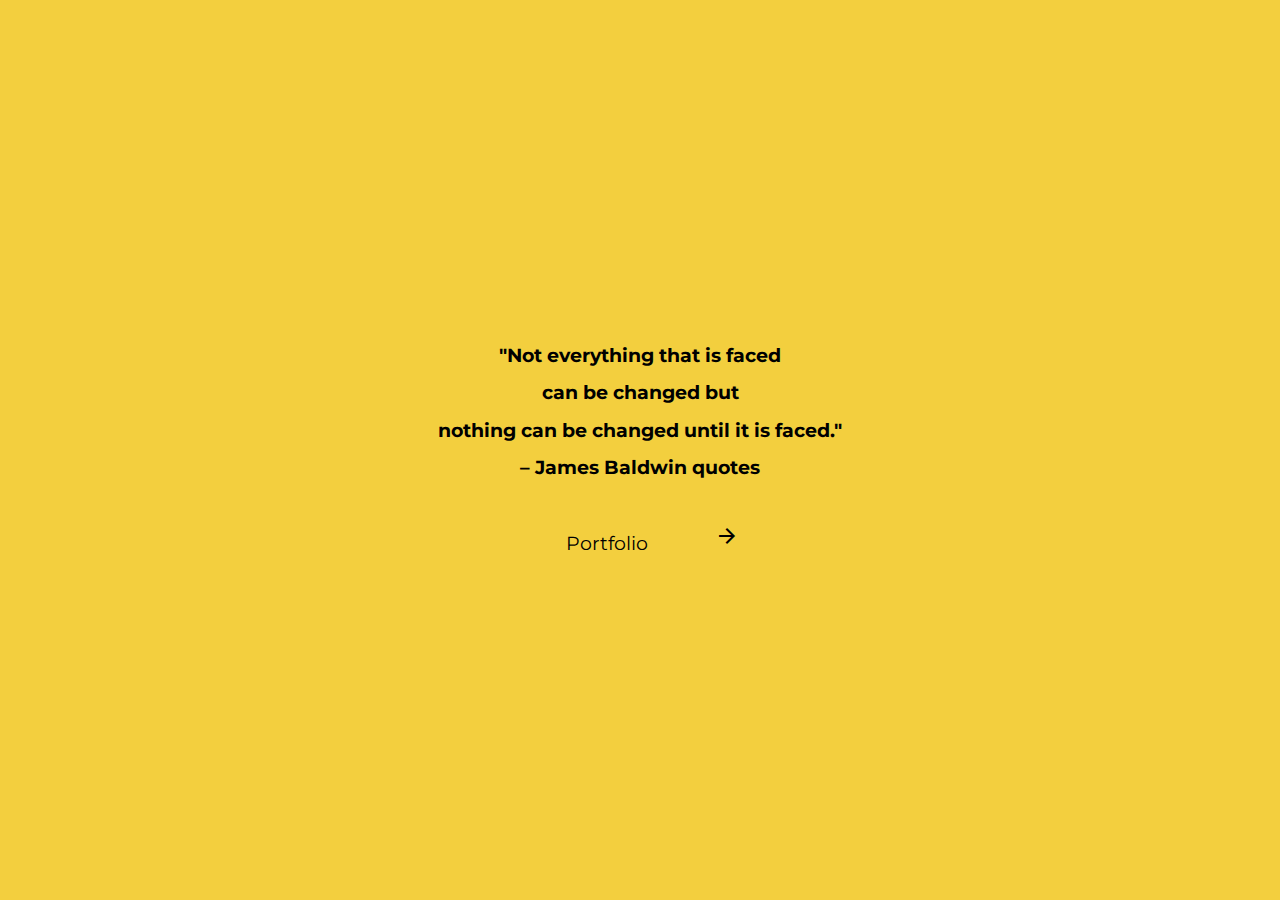
<file: index.html>
<!DOCTYPE html>
<html lang="en">
<head>
    <meta charset="UTF-8">
    <meta name="viewport" content="width=device-width, initial-scale=1.0">
    <link rel="stylesheet" href="port2.css">
    <link rel="preconnect" href="https://fonts.gstatic.com" crossorigin>
    <link href="https://fonts.googleapis.com/css2?family=Montserrat&display=swap" rel="stylesheet">
    <link rel="stylesheet" href="https://fonts.googleapis.com/css2?family=Material+Symbols+Outlined:opsz,wght,FILL,GRAD@20..48,100..700,0..1,-50..200" />
    <link rel="stylesheet" href="https://fonts.googleapis.com/css2?family=Material+Symbols+Outlined:opsz,wght,FILL,GRAD@24,400,0,0" />
    <title>Abena Amoako Portfolio</title>
</head>
<body>
    <h3>"Not everything that is faced <br> can be changed but <br> nothing can be changed until it is faced." <br> – James Baldwin quotes </h3>
  <div class="next">
    <p><a href="portfolio.html">Portfolio</a></p><span class="material-symbols-outlined">arrow_forward</span>
</div>
</body>
</html>
</file>
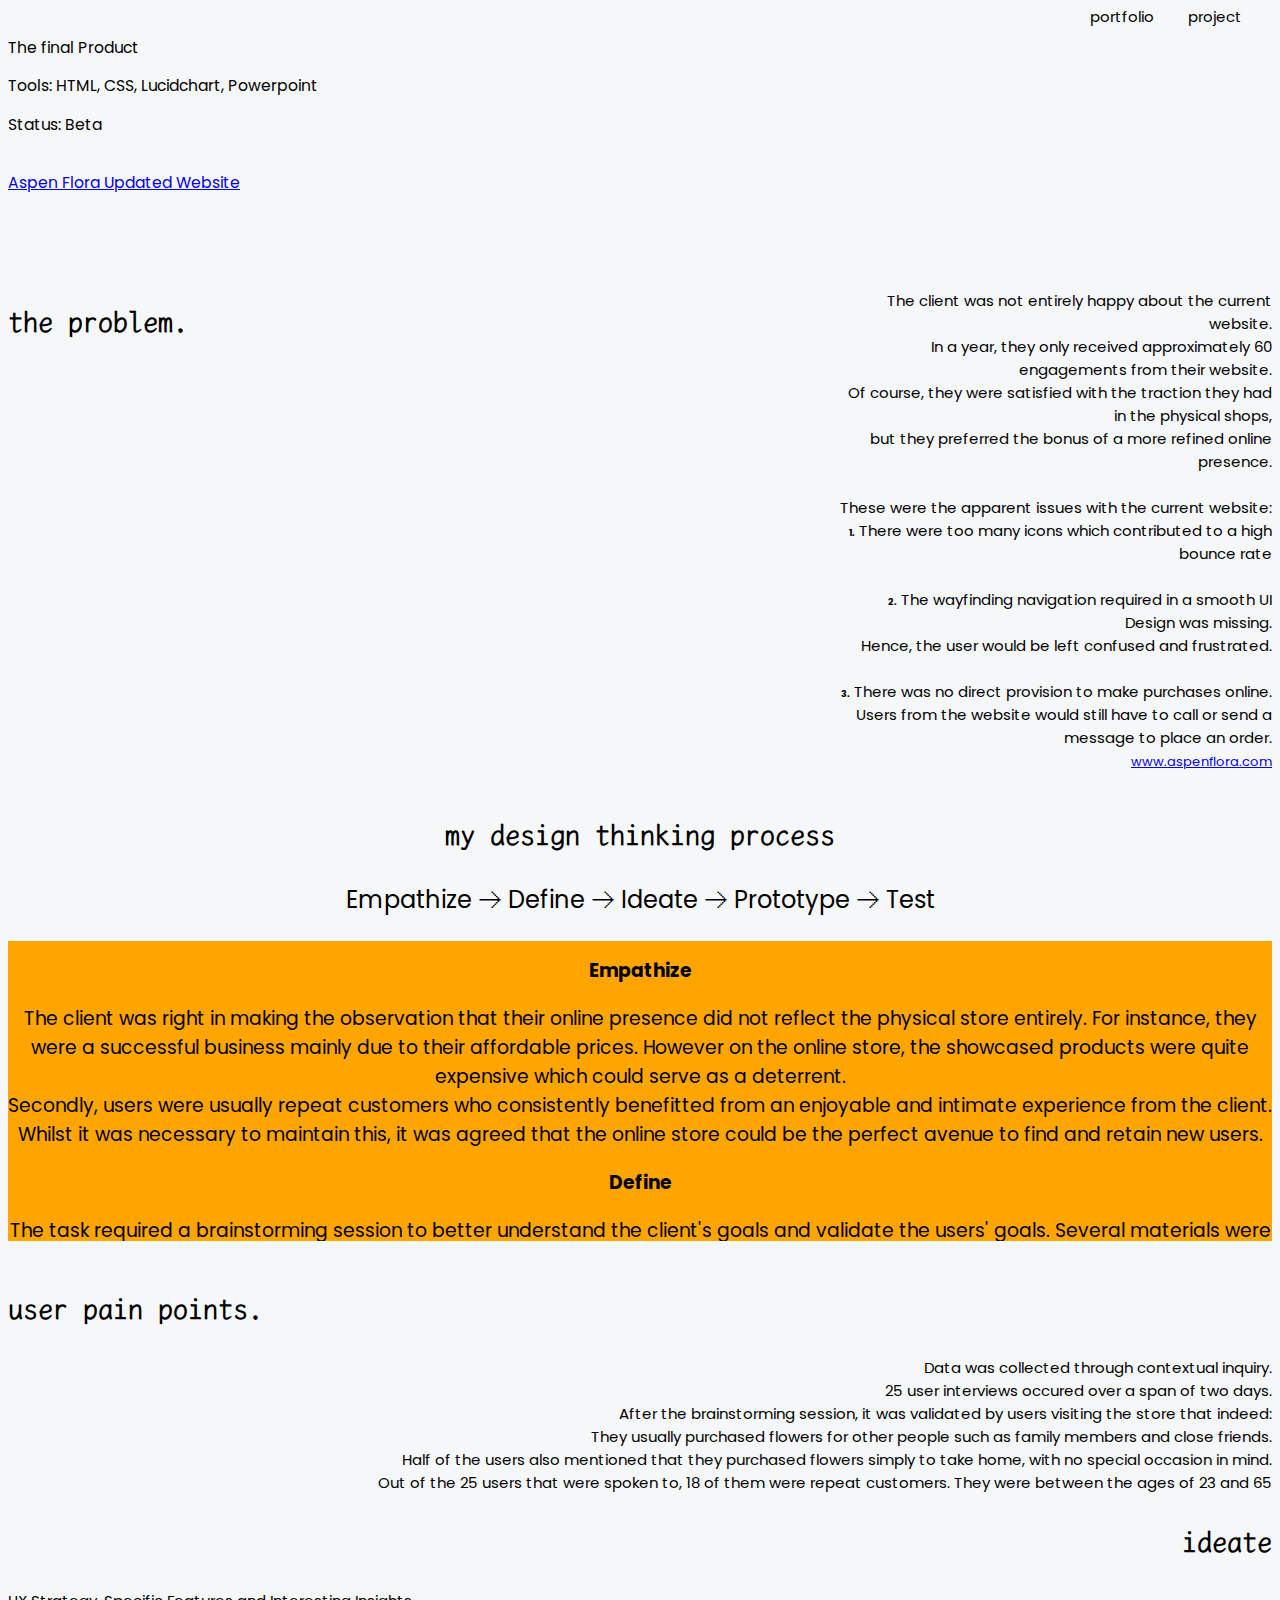
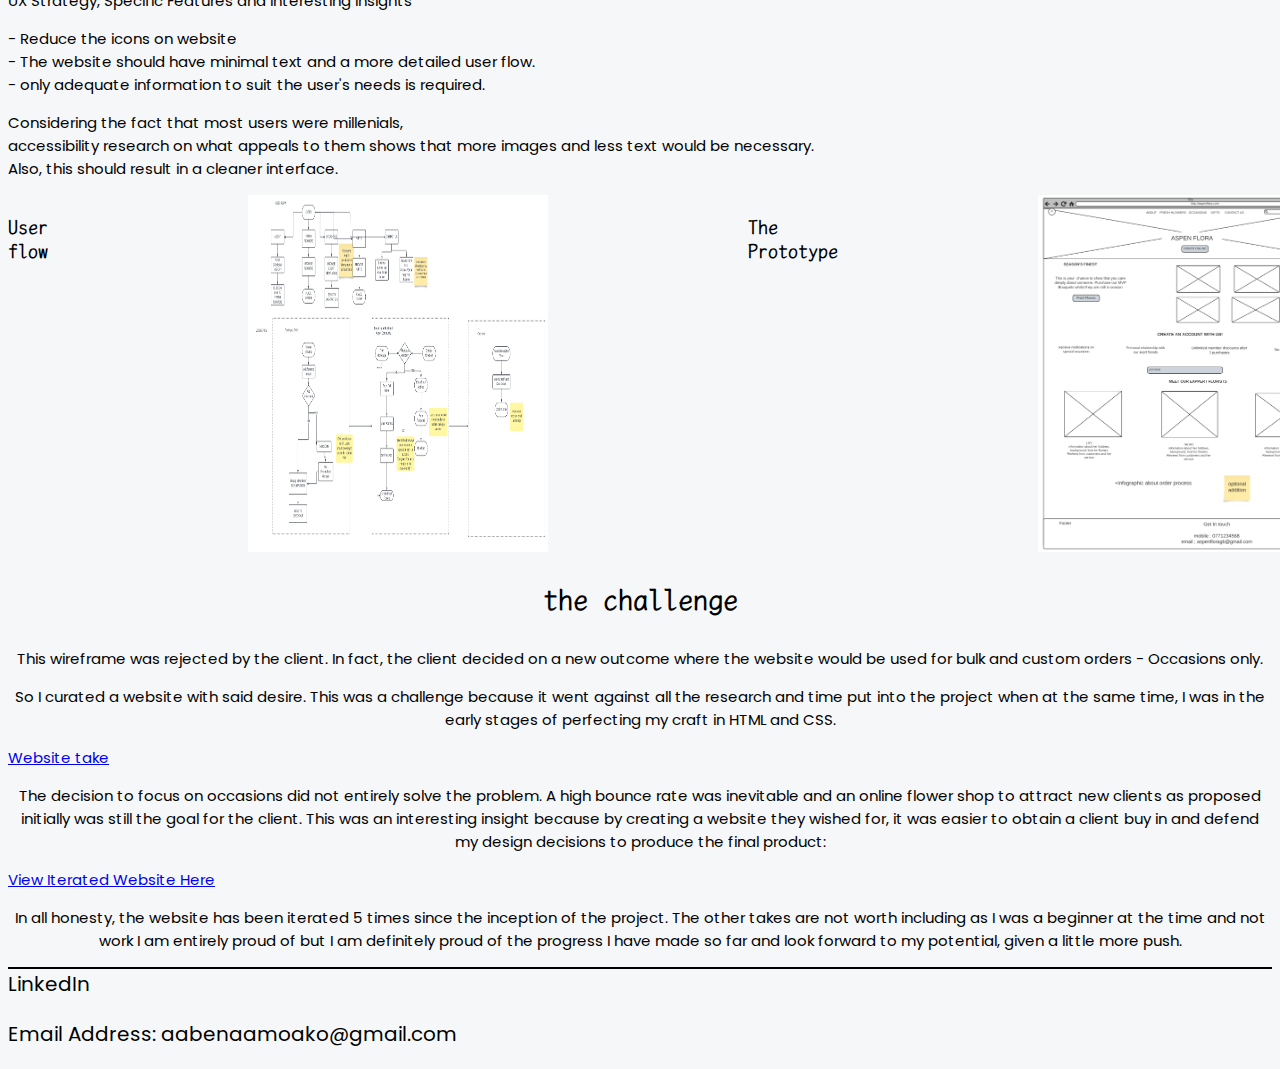
<file: portpro.html>
<!DOCTYPE html>
    <html lang="en">
    <head>
        <meta charset="UTF-8">
        <meta name="viewport" content="width=device-width, initial-scale=1.0">
        <link rel="preconnect" href="https://fonts.gstatic.com" crossorigin>
        <link href="https://fonts.googleapis.com/css2?family=Poppins:ital,wght@0,100;0,200;0,300;0,400;0,500;0,600;0,700;0,800;0,900;1,100;1,200;1,300;1,400;1,500;1,600;1,700;1,800;1,900&display=swap" rel="stylesheet">
        <link rel="preconnect" href="https://fonts.gstatic.com" crossorigin>
        <link href="https://fonts.googleapis.com/css2?family=LXGW+WenKai+Mono+TC&display=swap" rel="stylesheet">
        <link rel="stylesheet" href="https://fonts.googleapis.com/css2?family=Material+Symbols+Outlined:opsz,wght,FILL,GRAD@20..48,100..700,0..1,-50..200" />
        <link rel="stylesheet" href="portfolio.css">
        <link rel="stylesheet" href="portfolio.html">
        <title>Portfolio Project</title>
    </head>
    <body style="background-color: #F5F7F8;">
        <div class="main">
            <p class="links" style= "text-align: end;">
                <a style="padding-right: 3rem;" href="portfolio.html">portfolio</a>
                <a style="padding-right: 3rem;" href="portpro.html">project</a>
                
            </p>    
        </div>
        <div class="new-website">
            <p>The final Product</p>
            <P>Tools: HTML, CSS, Lucidchart, Powerpoint</P>
            <p>Status: Beta</p>
            <p style="font-size: 2.5rem;"><a href="https://abenaamoako.github.io/tadaswebsite/">Aspen Flora Updated Website</a></p>
        </div>
        <div class="theproblem">
            <h3>the problem.</h3>
            <p>The client was not entirely happy about the current website. <br> In a year, they only received approximately 60 engagements from their website. <br> Of course, they were satisfied with the traction they had in the physical shops, <br> but they preferred the bonus of a more refined online presence. <br><br> These were the apparent issues with the current website: <br> 
         <b> 1.</b> There were too many icons which contributed to a high bounce rate <br> <br><b> 2.</b> The wayfinding navigation required in a smooth UI Design was missing. 
           <br> Hence, the user would be left confused and frustrated. <br> <br>
           <b>3.</b>  There was no direct provision to make purchases online. <br> Users from the website would still have to call or send a message to place an order. <br><a style="font-size: 1.3rem;" href="https://aspenflora.com/">www.aspenflora.com</a> </p>
        </div>
    <div class="theprocess">
        <h3>my design thinking process</h3>
        <p>Empathize 🡢 Define 🡢 Ideate 🡢 Prototype 🡢 Test</p>
    </div>
    
    <div class="animated-text">
        <div class="line">
            <h2>Empathize</h2>
        <p>The client was right in making the observation that their online presence did not reflect the physical store entirely. For instance, they were a successful business mainly due to their affordable prices. However on the online store, the showcased products were quite expensive which could serve as a deterrent. <br> 
            Secondly, users were usually repeat customers who consistently benefitted from an enjoyable and intimate experience from the client. Whilst it was necessary to maintain this, it was agreed that the online store could be the perfect avenue to find and retain new users.</p>
        </div>
        <div class="line">
        <h2>Define</h2>
        <p>The task required a brainstorming session to better understand the client's goals and validate the users' goals. Several materials were used to achieve this goal. They include (but are not limited to): Social media platforms and websites of small and large competitors,  Reading materials primarily from Google Scholar and O'reilly <br> Youtube insights on online flower businesses
       The most profound articles have been listed here : <br> Yusuf Gezer, Said Kingir: Entrepreneurs' Decision Processes On A New Business Investment: Feasibility Study In London Flower Industry, Academic Review of Humanities and Social Sciences, (2020) 3(1). <br>
       Sara Gabellini, Silvia Scaramuzzi: Evolving Consumption Trends, Marketing Strategies, and Governance Settings in Ornamental Horticulture: A Grey Literature Review, Department of Agriculture, Food, Environment and Forestry, University of Florence (2022), 8(3) </p>
        </div>
    </div>
        <div class="pain-points">
        <h3>user pain points.</h3>
            <p>Data was collected through contextual inquiry. <br> 25 user interviews occured over a span of two days. <br>
            After the brainstorming session, it was validated by users visiting the store that indeed: <br>
        They usually purchased flowers for other people such as family members and close friends. <br> Half of the users also mentioned that they purchased flowers simply to take home, with no special occasion in mind. <br> Out of the 25 users that were spoken to, 18 of them were repeat customers. They were between the ages of 23 and 65 </p>
        </div>
      <div class="ideate">
        <h3>ideate</h3>
            <p>UX Strategy, Specific Features and Interesting Insights</p>
            <p>- Reduce the icons on website <br>- The website should have minimal text and a more detailed user flow. <br> - only adequate information to suit the user's needs is required.</p>
            <p>Considering the fact that most users were millenials, <br>
            accessibility research on what appeals to them shows that more images and less text would be necessary. <br> Also, this should result in a cleaner interface. </p>
        </div>
        <div class="images">
         <h3>User flow</h3>
            <img style="width: 30rem;" src="userflow.png" alt="user flow">
         <h3>The Prototype</h3>
    <img style="width: 30rem;" src="wireframe.png" alt="wireframe">
</div>
    <div class="challenge">
    <h3>the challenge</h3>
    <p>This wireframe was rejected by the client. In fact, the client decided on a new outcome where the website would be used for bulk and custom orders - Occasions only.</p>
    <p>So I curated a website with said desire. This was a challenge because it went against all the research and time put into the project when at the same time, I was in the early stages of perfecting my craft in HTML and CSS. </p> 
    <a style="font-size: 1.5rem;" href="https://abenaamoako.github.io/1sttrial/">Website take</a>
    <p>The decision to focus on occasions did not entirely solve the problem. A high bounce rate was inevitable and an online flower shop to attract new clients as proposed initially was still the goal for the client. This was an interesting insight because by creating a website they wished for, it was easier to obtain a client buy in and defend my design decisions to produce the final product:</p>
    <a style="font-size: 1.5rem;" href="http://127.0.0.1:3000/GET STARTED/GETTING STARTED/portpro.html">View Iterated Website Here</a>
<p>In all honesty, the website has been iterated 5 times since the inception of the project. The other takes are not worth including as I was a beginner at the time and not work I am entirely proud of but I am definitely proud of the progress I have made so far and look forward to my potential, given a little more push.</p>
</div>
<div id="connect">
    <a style="font-size: 2rem;"   href="www.linkedin.com/in/abena-a-7711ab196">LinkedIn</a> 
    <p>Email Address: aabenaamoako@gmail.com</p>
 </div>
</body>
</html>
</file>
<file: port2.css>
@import url('https://fonts.googleapis.com/css2?family=Montserrat&display=swap');

:root {
    --orange: #F88767;
    --yellow: #F3CF3E;
    --green: #15A083;  
    --white: #FFFF;
    --container: 61.38rem;
    --fs-mob: 23.3rem;
}

html {
    box-sizing: border-box;
    font-size: 100%;
}

*,* ::before ::after {
    box-sizing: inherit;
}

body {
    margin: 0;
    font-family: "Montserrat", sans-serif;
    line-height: 2;
    text-align: center;
    background: #F3CF3E;
    padding: 0;
    position: absolute;
    top: 50%;
    left: 50%;
    transform: translateX(-50%) translateY(-50%); 
}

@media (min-width: 23.3rem;){
/* 372px */
body {
    width: calc(100%-23.3rem);
}
}


.next {
    display: flex;
    gap: 3rem;
    margin-left: 8rem;
    font-size: 1.2rem;
    font-family: "Montserrat", sans-serif;
}

.next p a {
    text-decoration: none;
    color: black;
}

.next p a:hover {
    color: black;
    font-weight: 900;
}

.next span {
    padding: 1.2rem;
}
</file>
<file: portfolio.css>
@import url('https://fonts.googleapis.com/css2?family=Poppins:ital,wght@0,100;0,200;0,300;0,400;0,500;0,600;0,700;0,800;0,900;1,100;1,200;1,300;1,400;1,500;1,600;1,700;1,800;1,900&display=swap');
@import url('https://fonts.googleapis.com/css2?family=LXGW+WenKai+Mono+TC&display=swap');

* {
    box-sizing: border-box;
    font-size: 62.5%;
    font-family: "Poppins", sans-serif;
}

.main p {
    font-size: 1.4rem;
    line-height: 0.5rem;
    font-family: "Poppins", sans-serif;
}

.auto  {
    color: black;
    font-family: "Poppins", sans-serif;
    font-size: 1.4rem;
    font-weight: 650;
}

.links a {    
   text-decoration: none;
   color: black;
   font-size: 1.5rem;
   padding-top: 3rem;
}

.links a:hover {    
    color: black;
    font-weight: 800;
    
 }
.name {
    display: grid;
    justify-content: center;
    padding: 0;
}


 .name p {
    font-size: 10rem;
    font-family: "LXGW WenKai Mono TC", monospace;
 }


 h1 {
    font-size: 3rem;
    font-family: "Poppins", sans-serif;
    text-align: center;
 }

 #about {
    display: flex;
 }

 #about p {
    text-align: center;
    font-size: 1.8rem;   
 }

 .project {
    display: flex;
    justify-content: end;
 }

.project a {
    font-size: 2.8rem;
    font-family: "Poppins", sans-serif;
    text-decoration: none;
    color: black;
 }

 .project a:hover {
   color: black;
   font-weight: 700;
 }


 .project span {
    padding: 1rem;
    flex-direction: column;
    align-items: center;
 }


 /*project html*/


.theproblem {
   display: flex;
   justify-content: end;
   padding-top: 5rem;
}

@media (max-width: 180px) {
   .theproblem {
      font-size: 1.2rem;
   }

 }

.theproblem h3 {
   width: calc(100% - 200px);
   font-family:  "LXGW WenKai Mono TC", monospace;
   font-size: 3rem;
   padding-right: 30rem;
}

.theproblem p{
   font-family: "Poppins", sans-serif;
   font-size: 1.5rem;
   text-align: end;
   
}

.theprocess h3 {
   font-size: 3rem;
   font-family:  "LXGW WenKai Mono TC", monospace;
   text-align: center;
   
}

.theprocess p {
   font-size: 2.4rem;
   text-align: center;
}

.animated-text {
   background: orange;
   height: 30rem;
   overflow: hidden;
}

.line {
   text-align: center;
   font-size: 3rem;
}

.line:first-child {
   animation: anim 20s infinite;
}

@keyframes anim {
   0% {
      margin-top: 0;
   }
   16% {
      margin-top: -60px;
   }
   33% {
      margin-top: -120px;
   }
   50% {
      margin-top: -180px;
   }
   66% {
      margin-top: -120px;
   }

   100% {
      margin-top: 0;
   }
}

.pain-points {
   font-size: 3rem;
   padding-top: 2rem;
   
   
}

.pain-points h3 {
   font-family:  "LXGW WenKai Mono TC", monospace;
   font-size: 3rem;
}

.pain-points p {
   text-align: end;
   font-family:  "Poppins", sans-serif;
   font-size: 1.5rem;
}

.ideate h3 {
   font-family:  "LXGW WenKai Mono TC", monospace;
   font-size: 3rem;
   text-align: end;

}

.ideate p {
   font-size: 1.5rem;
}

.images {
   display: flex;
   gap: 20rem;
}

.images h3 {
   font-size: 2rem;
   font-family:  "LXGW WenKai Mono TC", monospace;
}


.challenge p {
   font-size: 1.5rem;
   font-family:  "Poppins", sans-serif;
   text-align: center;
}

.challenge h3 {
   font-family: "LXGW WenKai Mono TC", monospace;
   font-size: 3rem;
   text-align: center;
}

.new-website {
   font-size: 2.5rem;
   font-family:  "Poppins", sans-serif;
}


/*connect*/

#connect {
   border-top: 2px solid black;
}

#connect p {
   font-size: 2rem;
}

#connect a {
   text-decoration: none;
   color: black;
}

#connect a:hover {
   color: black;
   font-weight: 700;
}
</file>
